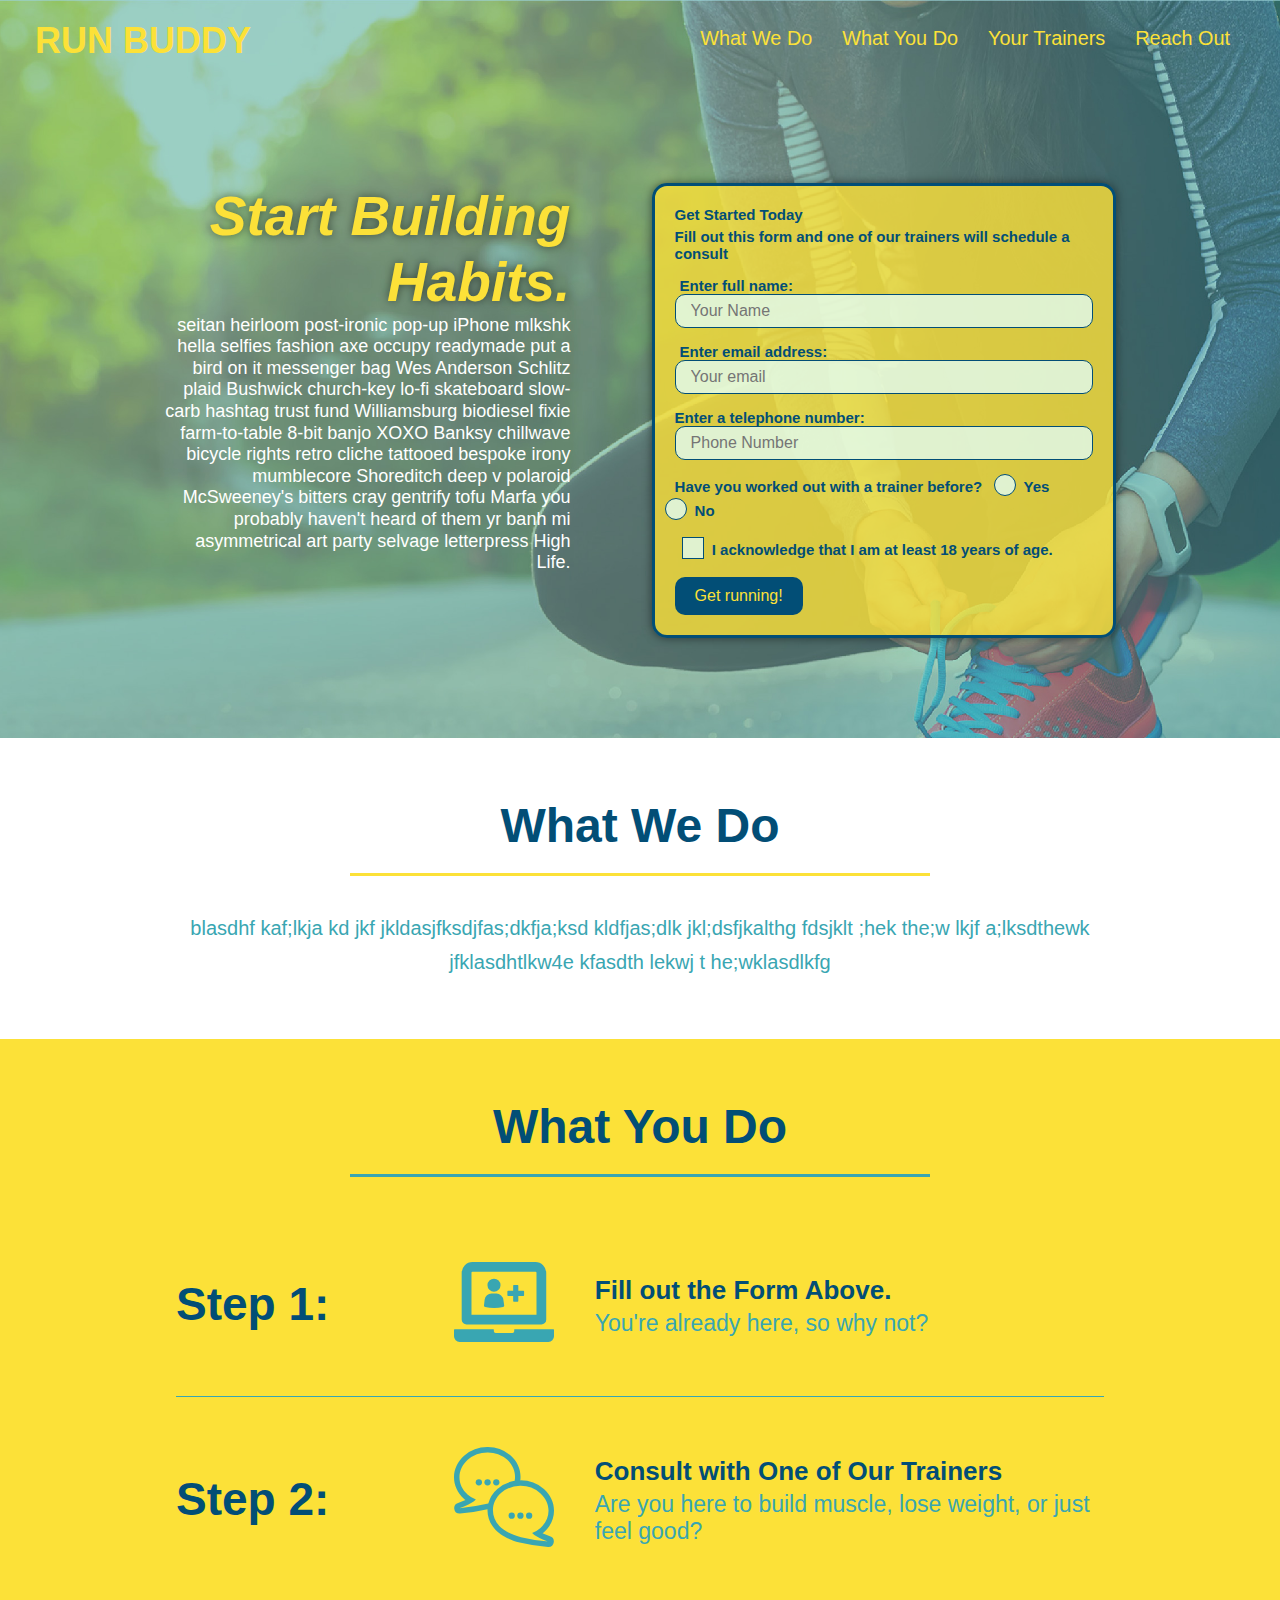
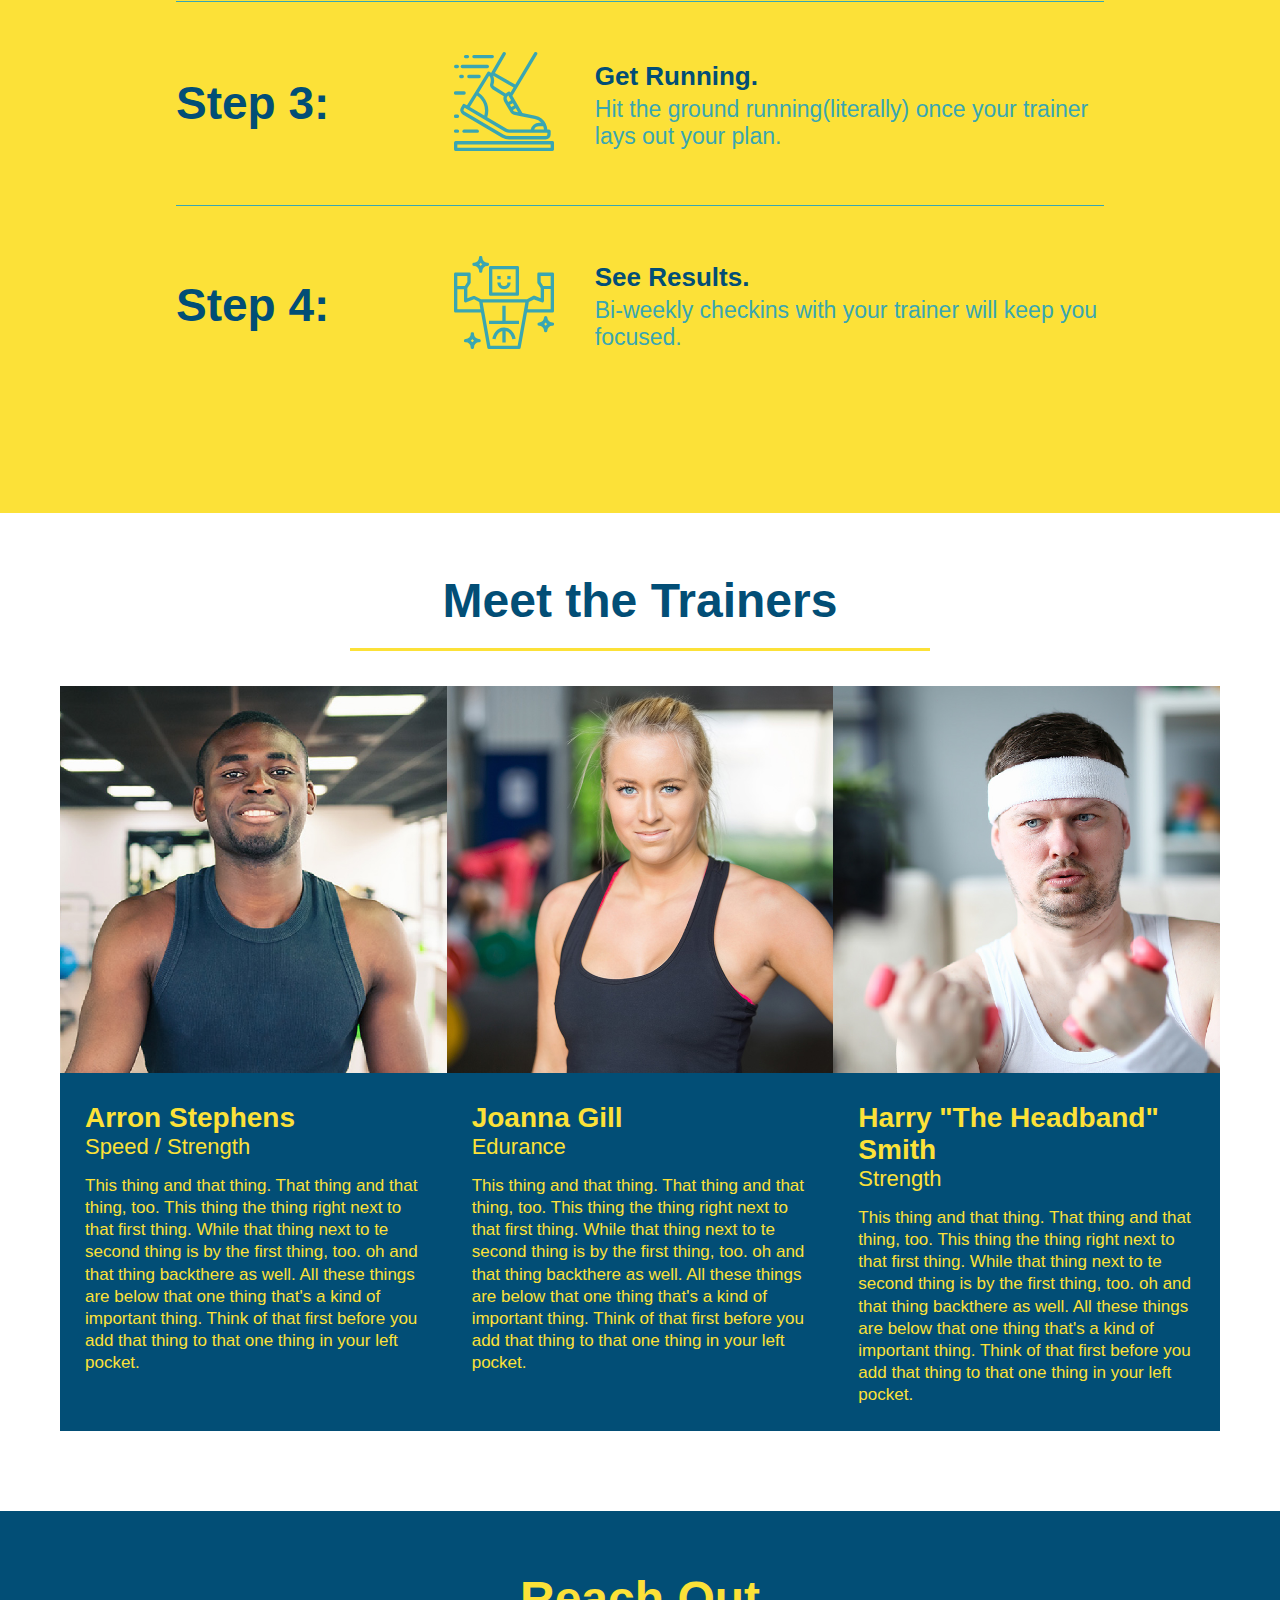
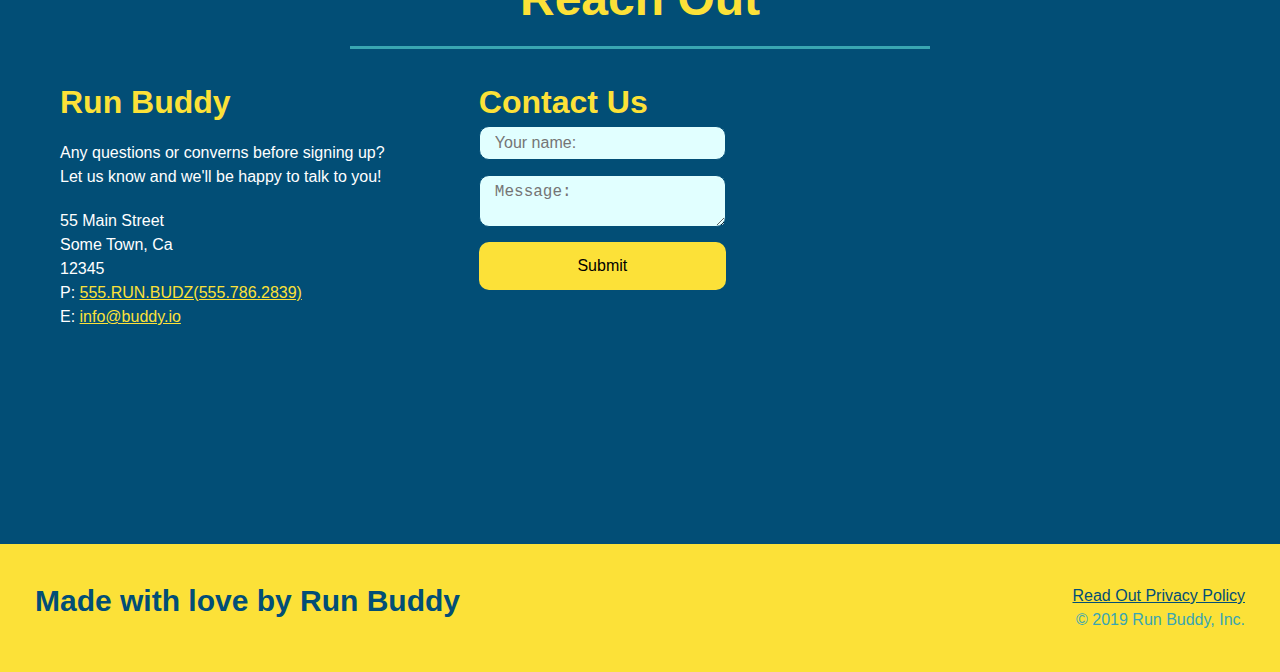
<file: index.html>
<!DOCTYPE html>
<html lang="en">
    <head>
        <meta charset="UTF-8" />
        <meta name="viewpoint" content="width=device-width, initial-scale=1.0"/>
        <header>
            <link rel= "stylesheet" href="./assets/style.css"/>
            <h1>
                <a href="index.html"> RUN BUDDY</a>
            </h1>
            <nav>
                <!-- Unordered list elements -->
                <ul>
                    <!-- List item elements-->
                    <li>
                        <!-- Anchor element-->
                        <a href="#what-we-do">What We Do</a>
                    </li>
                    <li>
                        <a href="#what-you-do">What You Do</a>
                    </li>
                    <li>
                        <a href="#your-trainers">Your Trainers</a>
                    </li>
                    <li>
                        <a href="#reach-out">Reach Out</a>
                    </li>
                </ul>
            </nav>
        </header>
        <section class= "hero">
            <div class ="hero-cta">
                <h2>Start Building Habits.</h2>
                <p>
                    seitan heirloom post-ironic pop-up iPhone mlkshk hella selfies fashion axe occupy readymade put a bird on it messenger bag Wes Anderson Schlitz plaid Bushwick church-key lo-fi skateboard slow-carb hashtag trust fund Williamsburg biodiesel fixie farm-to-table 8-bit banjo XOXO Banksy chillwave bicycle rights retro cliche tattooed bespoke irony mumblecore Shoreditch deep v polaroid McSweeney's bitters cray gentrify tofu Marfa you probably haven't heard of them yr banh mi asymmetrical art party selvage letterpress High Life.
                </p>
            </div>
            <div class= "hero-form">
                <h3>Get Started Today<h/3>
                 <p>Fill out this form and one of our trainers will schedule a consult</p>   
                 <!--Add form element-->
                 <form>
                     <label for="name">Enter full name:</label>
                     <input type="text" placeholder="Your Name" name="name" id="name" class="form-input"/>
                    
                     <label for="email">Enter email address:</label>
                     <input type="email" placeholder="Your email" name="email" id="email"class="form-input"/>
                    
                     <lable for="phone">Enter a telephone number:</lable>
                     <input type="tel" placeholder="Phone Number" name="phone" id="phone"class="form-input"/>
                    <p>
                        Have you worked out with a trainer before?
                        <span class="radio-wrapper">
                            <input type="radio" name="trainer-confirm" id="trainer-yes"/>
                            <label for="trainer-yes">Yes</label>
                        </span>
                        <span class="radio-wrapper">
                            <input type="radio" name="trainer-confirm" id="trainer-no"/>
                            <label for="trainer-no">No</label>
                        </span>
                    </p>
                    <p>
                        <span class="checkbox-wrapper">
                            <input type="checkbox" name="age-confirm" id="checkbox"/>
                            <label for="checkbox">I acknowledge that I am at least 18 years of age.</label>
                        </span>
                    </p>
                     <button type="submit">
                         Get running!
                     </button>

                 </form>
                </div>
        </section>
    </head>
    <body>  
    <!-- "what we do"-->

    <section id="what-we-do" class="intro">
        <div class="flex-row">
            <h2 class="section-title primary-border">
                What We Do
            </h2>
        </div>
            <div class="flex-row">
                <p>blasdhf kaf;lkja kd jkf jkldasjfksdjfas;dkfja;ksd kldfjas;dlk  
                   jkl;dsfjkalthg fdsjklt ;hek the;w lkjf a;lksdthewk jfklasdhtlkw4e 
                   kfasdth lekwj t he;wklasdlkfg
                </p>
            </div>
    </section>

    <!-- "What you do"-->

    <section id="what-you-do" class="steps">
      <div class="flex-row">
            <h2 class="section-title secondary-border">What You Do</h2>
      </div>
         <div class="step">
              <h3>Step 1:</h3>
              <div class="step-info">
                 <div class="step-img">
                     <img src="./assets/01-04-svgs/step-1.svg" alt=""/>
                 </div>
              
              <div class="step-text">
                <h4>Fill out the Form Above.</h4>
                <p>You're already here, so why not?</p>
              </div>  
            </div>
         </div>
        
        <div class="step">
            <h3>Step 2:</h3> 
             <div class="step-info">
                  <div class="step-img">
                      <img src="assets/01-04-svgs/step-2.svg" alt=""/>
                  </div>
                    <div class="step-text">
                     <h4>Consult with One of Our Trainers</h4>
                     <p>Are you here to build muscle, lose weight, or just feel good?</p>
                   </div>
             </div>
        </div>
        
        <div class="step">
            <h3>Step 3:</h3>
               <div class="step-info">
                  <div class="step-img">
                      <img src="assets/01-04-svgs/step-3.svg" alt=""/>
                  </div>
                    <div class="step-text">
                       <h4>Get Running.</h4>
                         <p>Hit the ground running(literally) once your trainer lays out your plan.</p>
                   </div>
                </div>
        </div>        
      
        <div class="step">
            <h3>Step 4:</h3>
                    <div class="step-info">
                         <div class="step-img">
                            <img src="assets/01-04-svgs/step-4.svg" alt=""/>
                        </div>
                        <div class="step-text">
                             <h4>See Results.</h4>
                             <p>Bi-weekly checkins with your trainer will keep you focused.</p>
                         </div>
                    </div 
        </div>
  

    </section>

    <!-- "meet The Trainers"-->

<section id="your-trainers">
 <div class="flex-row">
  <h2 class="section-title primary-border">Meet the Trainers</h2>
 </div>
   <div class="trainers">
       <article class="trainer">
           <img src="./assets/Images./trainer-1.jpg" alt="Arron Stephens in his workout clothes, ready to pump iron"/>
        <div class="trainer-bio">   
           <h3 class="trainer-name">Arron Stephens</h3>
                <h4 class="trainer-role">Speed / Strength</h4>
                <p>
            This thing and that thing. That thing and that thing, too. This thing the thing right next to that first thing. While that thing next to te second thing is by the first thing, too.
            oh and that thing backthere as well. All these things are below that one thing that's a kind of important thing. Think of that first before you add that thing to that one thing in your left pocket. 
           
               </p>
       </div>
      </article>


     <article class="trainer">
         <img src="./assets/Images./trainer-2.jpg" alt="Joanna Gill striking a pose of confidence"/>
     <div class="trainer-bio">      
             <h3 class="trainer-name">Joanna Gill</h3>
                 <h4 class="trainer-role">Edurance</h4>
                      <p>
                     This thing and that thing. That thing and that thing, too. This thing the thing right next to that first thing. While that thing next to te second thing is by the first thing, too.
                     oh and that thing backthere as well. All these things are below that one thing that's a kind of important thing. Think of that first before you add that thing to that one thing in your left pocket.
                     </p>
        </div>
      </article>
      <article class="trainer">
            <img src="./assets/Images./trainer-3.jpg" alt="Harry 'The Headband' Smith is expressing very strongly"/>
        <div class="trainer-bio">  
             <h3 class="trainer-name">Harry "The Headband" Smith</h3>
                <h4 class="trainer-role">Strength</h4>
                     <p>
                   This thing and that thing. That thing and that thing, too. This thing the thing right next to that first thing. While that thing next to te second thing is by the first thing, too.
                  oh and that thing backthere as well. All these things are below that one thing that's a kind of important thing. Think of that first before you add that thing to that one thing in your left pocket.
                      </p>
         </div>
     </article>
     </div>

   </section>


    <!-- "reach out" section-->
<section id="reach-out" class="contact">
 <div class="flex-row">
<h2 class="section-title secondary-border">Reach Out</h2>
 </div>
    <div class="contact-info">
        <div>
        <h3>Run Buddy</h3>
            <p>
                Any questions or converns before signing up?
                <br />
                Let us know and we'll be happy to talk to you!
            </p>
            <address>
                55 Main Street<br />
                Some Town, Ca<br />
                12345<br />
                P: <a href="tel:555.786.2839">555.RUN.BUDZ(555.786.2839)</a><br />
                E: <a href="mailto:info@buddy.io">info@buddy.io</a>
            </address>
            </div>
            <div class="contact-form">
                <h3>Contact Us</h3>
                <form>
                    <label for="contact-name"></label>
                    <input type="text" id="contact-name" placeholder="Your name:"/>
    
                    <label for="contact-message"></label>
                    <textarea id="contact-message" placeholder="Message:"></textarea>
    
                    <button type="submit">Submit</button>
                </form>
              </div>
    
           <iframe src="https://www.google.com/maps/embed?pb=!1m18!1m12!1m3!1d3147.1079747227936!2d-120.42364418397035!3d37.92790791110593!2m3!1f0!2f0!3f0!3m2!1i1024!2i768!4f13.1!3m3!1m2!1s0x8090c49129b6ac57%3A0xb56c7eb95a2cd8bd!2sMain%20St%2C%20California%2095327!5e0!3m2!1sen!2sus!4v1616426329495!5m2!1sen!2sus" 
            width="400"
            height="400"
            style="border:0;"
            allowfullscreen=""
            loading="lazy">
           </iframe>
         
             
        </div>
    </section>

    </body>

    <!-- footer-->
    <footer>
        <h2> Made with love by Run Buddy</h2>
        <div>
            <a href="./privacy.html">Read Out Privacy Policy</a><br />
            &copy; 2019 Run Buddy, Inc.
        </div>
    </footer>
</html>
</file>
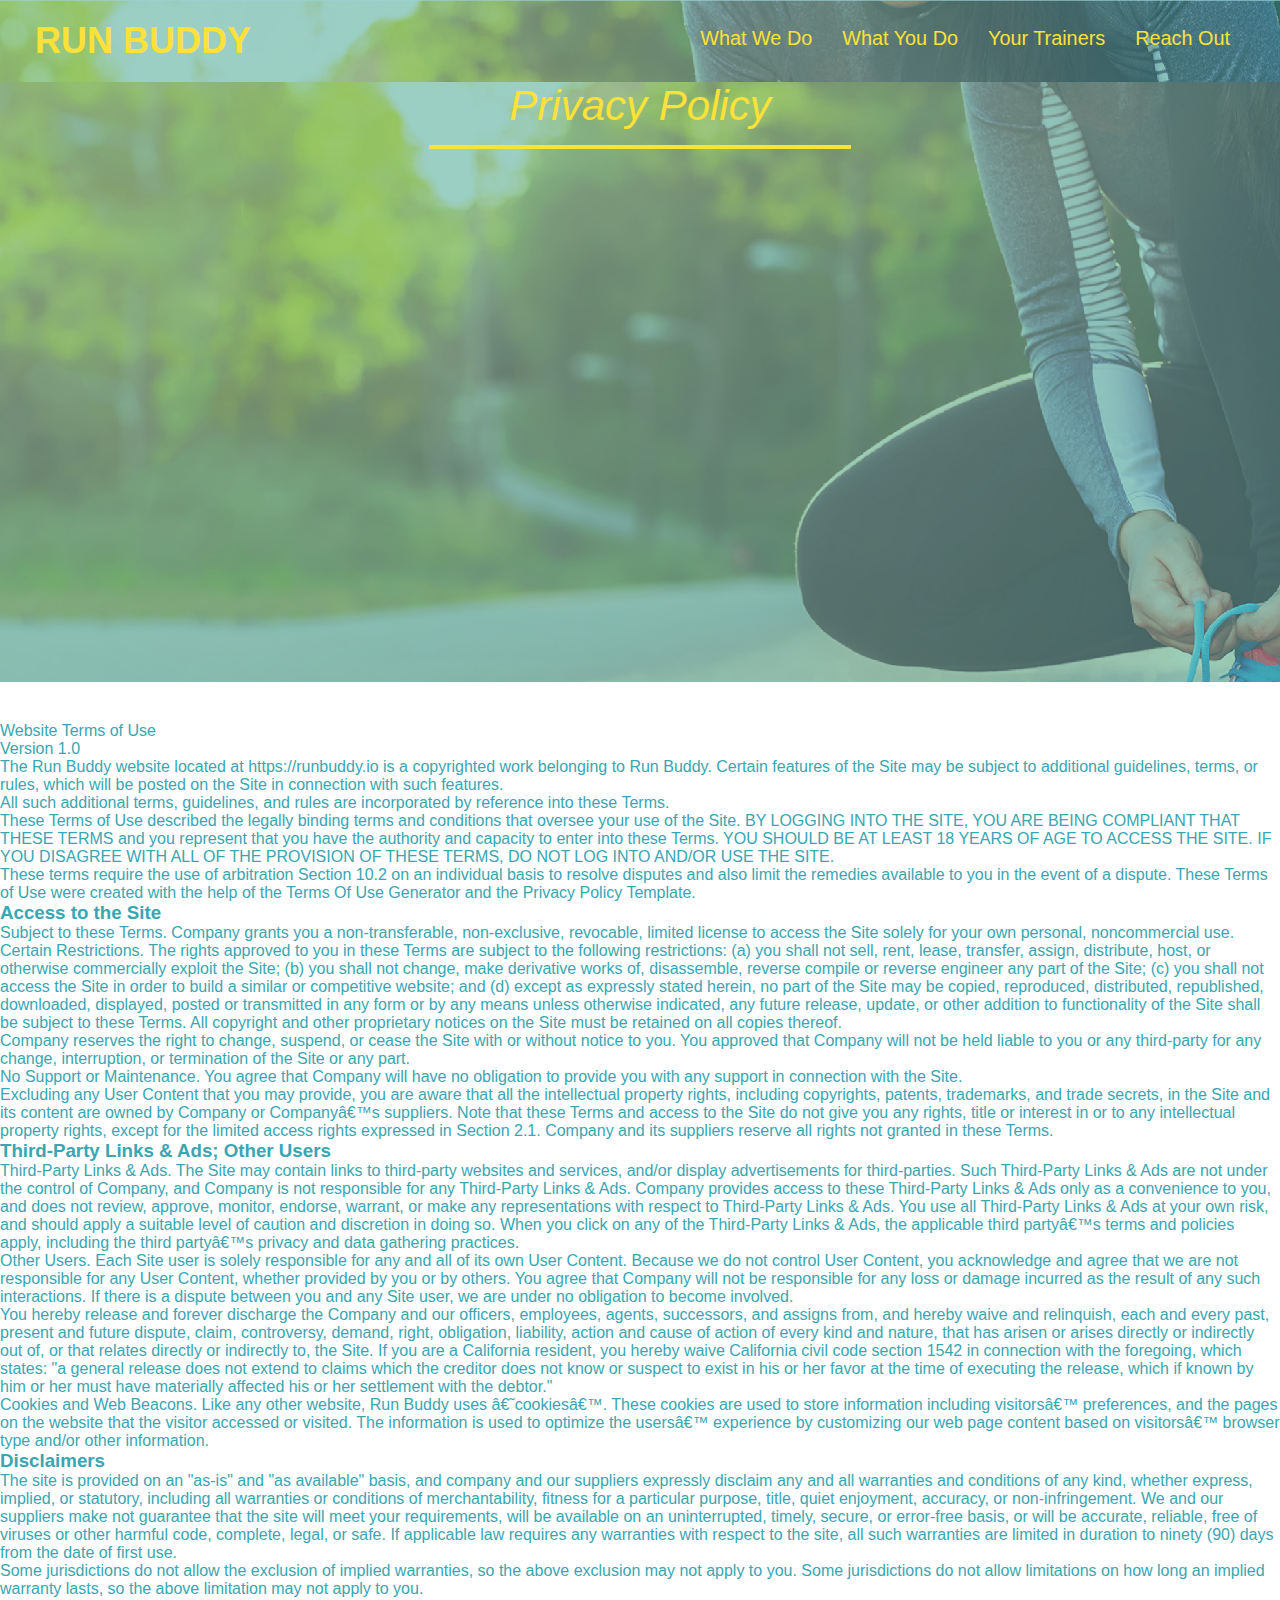
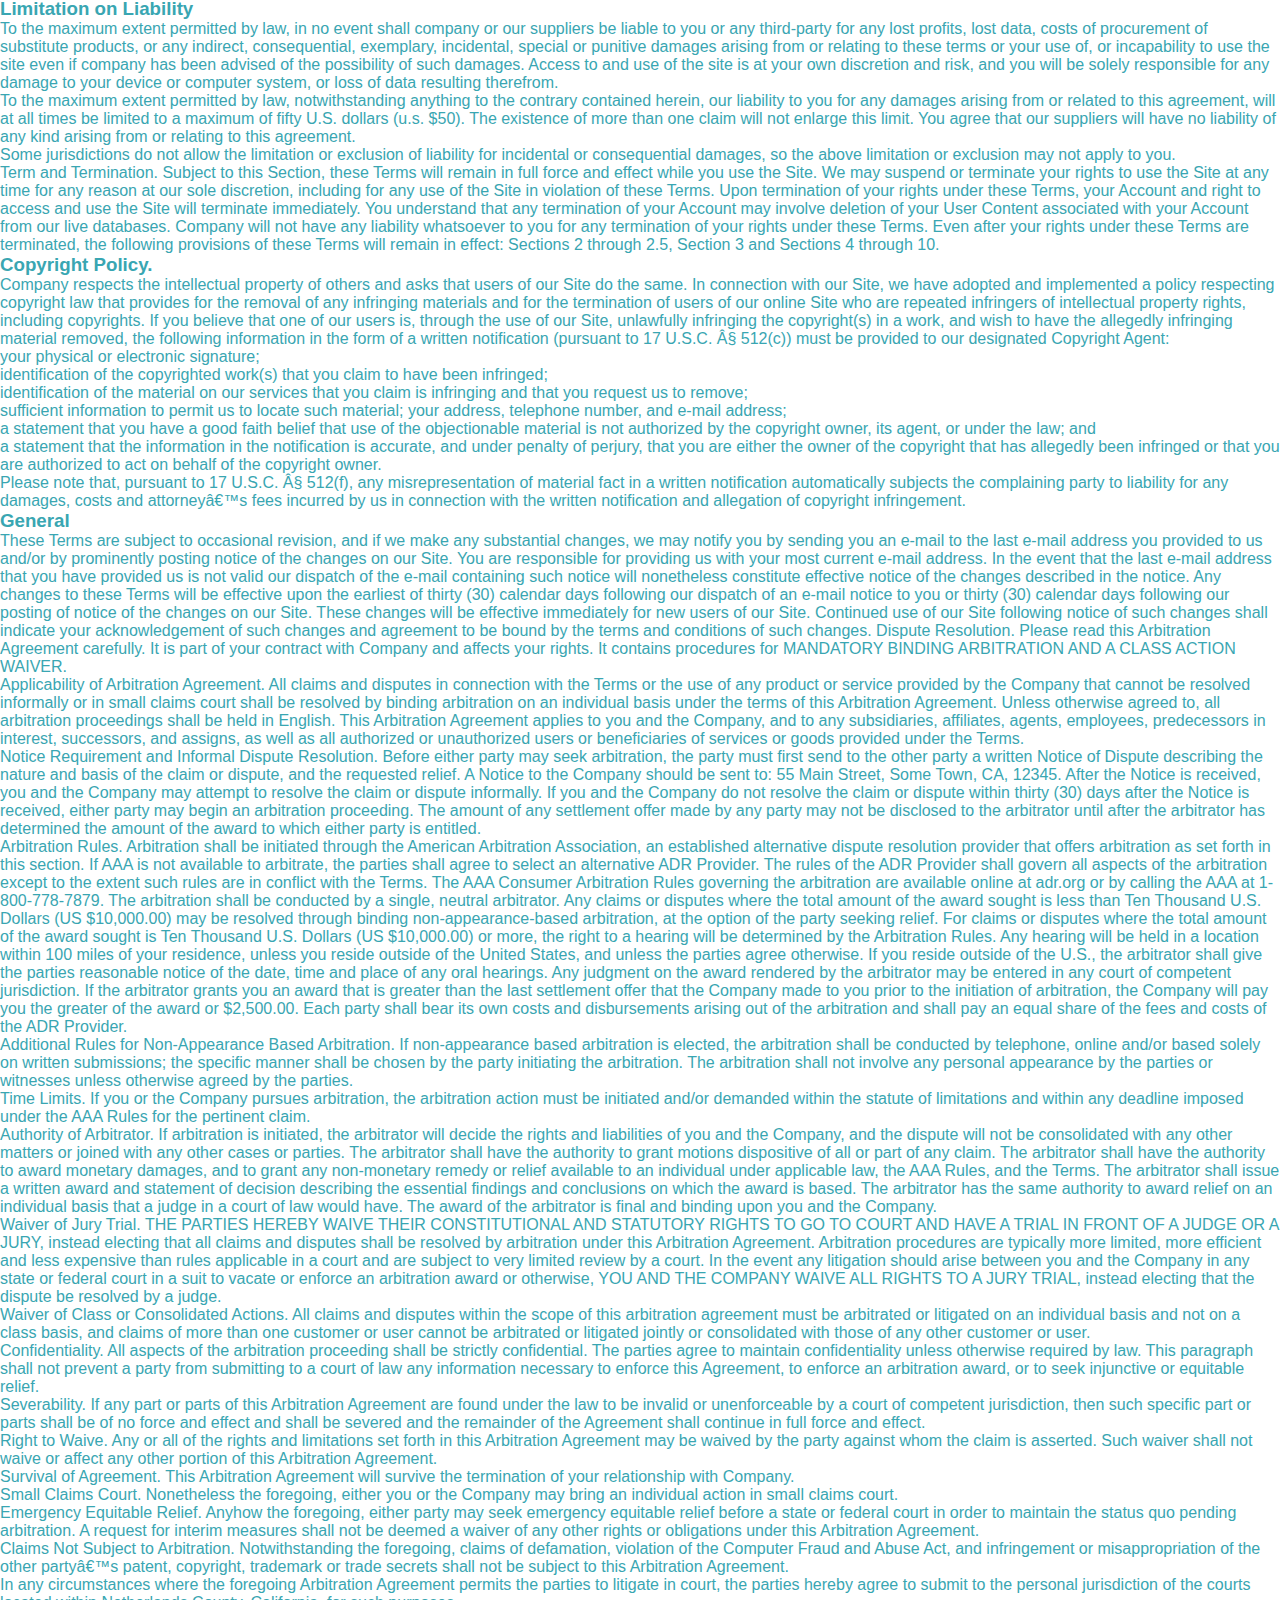
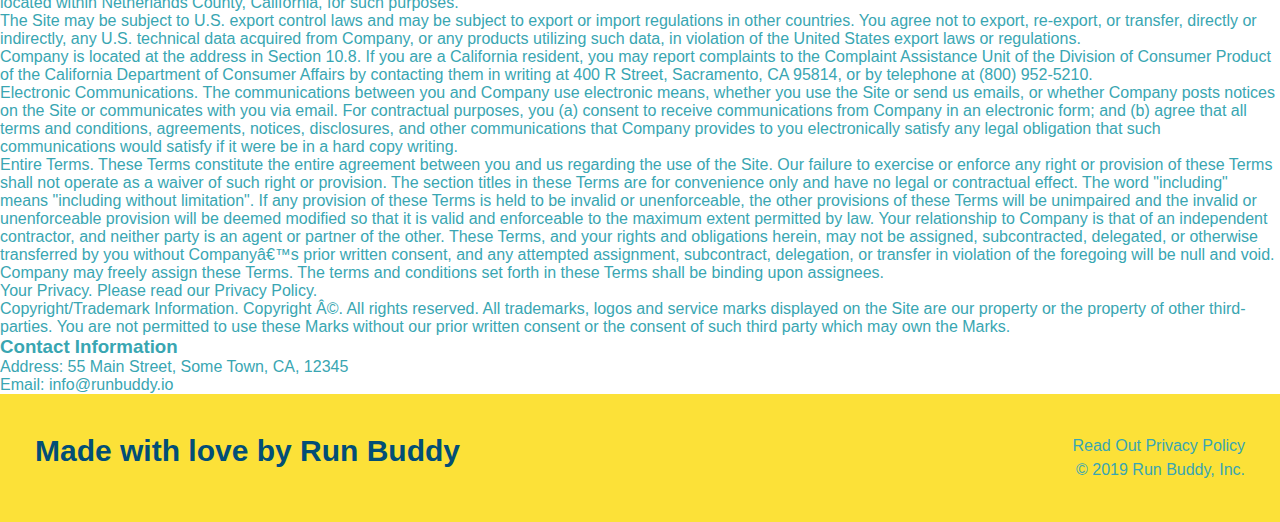
<file: privacy.html>
<!DOCTYPE html>
<html lang="en">
    <head>
        <meta charset="UTF-8"/>
        <meta name="viewpoint" content="width=device-width, initial-scale=1.0"/>
        <title>Privacy Policy - Run Buddy</title>
        <header>
            <link rel= "stylesheet" href="./assets/style.css"/>
            <link rel= "stylesheet" href="./assets/secondary-style.css"/>
            <h1>
                <a href="./index.html"> RUN BUDDY</a>
            </h1>
            <nav>
                <!-- Unordered list elements -->
                <ul>
                    <!-- List item elements-->
                    <li>
                        <!-- Anchor element-->
                        <a href="./index.html#what-we-do">What We Do</a>
                    </li>
                    <li>
                        <a href="./index.html#what-you-do">What You Do</a>
                    </li>
                    <li>
                        <a href="./index.html#your-trainers">Your Trainers</a>
                    </li>
                    <li>
                        <a href="./index.html#reach-out">Reach Out</a>
                    </li>
                </ul>
            </nav>
        </header>
        <selection class="hero">
            <h2 class="page-title">
                Privacy Policy
            </h2>
        </selection>
        <article class="secondary-content">

      <p>
        Website Terms of Use
      </p>

      <p>
        Version 1.0
      </p>

      <p>
        The Run Buddy website located at https://runbuddy.io is a copyrighted work belonging to Run Buddy. Certain
        features of the Site may be subject to additional guidelines, terms, or rules, which will be posted on the Site
        in connection with such features.
      </p>

      <p>
        All such additional terms, guidelines, and rules are incorporated by reference into these Terms.
      </p>

      <p>
        These Terms of Use described the legally binding terms and conditions that oversee your use of the Site. BY
        LOGGING INTO THE SITE, YOU ARE BEING COMPLIANT THAT THESE TERMS and you represent that you have the authority
        and capacity to enter into these Terms. YOU SHOULD BE AT LEAST 18 YEARS OF AGE TO ACCESS THE SITE. IF YOU
        DISAGREE WITH ALL OF THE PROVISION OF THESE TERMS, DO NOT LOG INTO AND/OR USE THE SITE.
      </p>

      <p>
        These terms require the use of arbitration Section 10.2 on an individual basis to resolve disputes and also
        limit the remedies available to you in the event of a dispute. These Terms of Use were created with the help of
        the Terms Of Use Generator and the Privacy Policy Template.
      </p>

      <h3>
        Access to the Site
      </h3>

      <p>
        Subject to these Terms. Company grants you a non-transferable, non-exclusive, revocable, limited license to
        access the Site solely for your own personal, noncommercial use.
      </p>

      <p>
        Certain Restrictions. The rights approved to you in these Terms are subject to the following restrictions: (a)
        you shall not sell, rent, lease, transfer, assign, distribute, host, or otherwise commercially exploit the Site;
        (b) you shall not change, make derivative works of, disassemble, reverse compile or reverse engineer any part of
        the Site; (c) you shall not access the Site in order to build a similar or competitive website; and (d) except
        as expressly stated herein, no part of the Site may be copied, reproduced, distributed, republished, downloaded,
        displayed, posted or transmitted in any form or by any means unless otherwise indicated, any future release,
        update, or other addition to functionality of the Site shall be subject to these Terms. All copyright and other
        proprietary notices on the Site must be retained on all copies thereof.
      </p>

      <p>
        Company reserves the right to change, suspend, or cease the Site with or without notice to you. You approved
        that Company will not be held liable to you or any third-party for any change, interruption, or termination of
        the Site or any part.
      </p>

      <p>
        No Support or Maintenance. You agree that Company will have no obligation to provide you with any support in
        connection with the Site.
      </p>

      <p>
        Excluding any User Content that you may provide, you are aware that all the intellectual property rights,
        including copyrights, patents, trademarks, and trade secrets, in the Site and its content are owned by Company
        or Companyâ€™s suppliers. Note that these Terms and access to the Site do not give you any rights, title or
        interest in or to any intellectual property rights, except for the limited access rights expressed in Section
        2.1. Company and its suppliers reserve all rights not granted in these Terms.
      </p>

      <h3>
        Third-Party Links & Ads; Other Users
      </h3>

      <p>
        Third-Party Links & Ads. The Site may contain links to third-party websites and services, and/or display
        advertisements for third-parties. Such Third-Party Links & Ads are not under the control of Company, and Company
        is not responsible for any Third-Party Links & Ads. Company provides access to these Third-Party Links & Ads
        only as a convenience to you, and does not review, approve, monitor, endorse, warrant, or make any
        representations with respect to Third-Party Links & Ads. You use all Third-Party Links & Ads at your own risk,
        and should apply a suitable level of caution and discretion in doing so. When you click on any of the
        Third-Party Links & Ads, the applicable third partyâ€™s terms and policies apply, including the third partyâ€™s
        privacy and data gathering practices.
      </p>

      <p>
        Other Users. Each Site user is solely responsible for any and all of its own User Content. Because we do not
        control User Content, you acknowledge and agree that we are not responsible for any User Content, whether
        provided by you or by others. You agree that Company will not be responsible for any loss or damage incurred as
        the result of any such interactions. If there is a dispute between you and any Site user, we are under no
        obligation to become involved.
      </p>

      <p>
        You hereby release and forever discharge the Company and our officers, employees, agents, successors, and
        assigns from, and hereby waive and relinquish, each and every past, present and future dispute, claim,
        controversy, demand, right, obligation, liability, action and cause of action of every kind and nature, that has
        arisen or arises directly or indirectly out of, or that relates directly or indirectly to, the Site. If you are
        a California resident, you hereby waive California civil code section 1542 in connection with the foregoing,
        which states: "a general release does not extend to claims which the creditor does not know or suspect to exist
        in his or her favor at the time of executing the release, which if known by him or her must have materially
        affected his or her settlement with the debtor."
      </p>

      <p>
        Cookies and Web Beacons. Like any other website, Run Buddy uses â€˜cookiesâ€™. These cookies are used to store
        information including visitorsâ€™ preferences, and the pages on the website that the visitor accessed or visited.
        The information is used to optimize the usersâ€™ experience by customizing our web page content based on visitorsâ€™
        browser type and/or other information.
      </p>

      <h3>
        Disclaimers
      </h3>

      <p>
        The site is provided on an "as-is" and "as available" basis, and company and our suppliers expressly disclaim
        any and all warranties and conditions of any kind, whether express, implied, or statutory, including all
        warranties or conditions of merchantability, fitness for a particular purpose, title, quiet enjoyment, accuracy,
        or non-infringement. We and our suppliers make not guarantee that the site will meet your requirements, will be
        available on an uninterrupted, timely, secure, or error-free basis, or will be accurate, reliable, free of
        viruses or other harmful code, complete, legal, or safe. If applicable law requires any warranties with respect
        to the site, all such warranties are limited in duration to ninety (90) days from the date of first use.
      </p>

      <p>
        Some jurisdictions do not allow the exclusion of implied warranties, so the above exclusion may not apply to
        you. Some jurisdictions do not allow limitations on how long an implied warranty lasts, so the above limitation
        may not apply to you.
      </p>

      <h3>
        Limitation on Liability
      </h3>

      <p>
        To the maximum extent permitted by law, in no event shall company or our suppliers be liable to you or any
        third-party for any lost profits, lost data, costs of procurement of substitute products, or any indirect,
        consequential, exemplary, incidental, special or punitive damages arising from or relating to these terms or
        your use of, or incapability to use the site even if company has been advised of the possibility of such
        damages. Access to and use of the site is at your own discretion and risk, and you will be solely responsible
        for any damage to your device or computer system, or loss of data resulting therefrom.
      </p>

      <p>
        To the maximum extent permitted by law, notwithstanding anything to the contrary contained herein, our liability
        to you for any damages arising from or related to this agreement, will at all times be limited to a maximum of
        fifty U.S. dollars (u.s. $50). The existence of more than one claim will not enlarge this limit. You agree that
        our suppliers will have no liability of any kind arising from or relating to this agreement.
      </p>

      <p>
        Some jurisdictions do not allow the limitation or exclusion of liability for incidental or consequential
        damages, so the above limitation or exclusion may not apply to you.
      </p>

      <p>
        Term and Termination. Subject to this Section, these Terms will remain in full force and effect while you use
        the Site. We may suspend or terminate your rights to use the Site at any time for any reason at our sole
        discretion, including for any use of the Site in violation of these Terms. Upon termination of your rights under
        these Terms, your Account and right to access and use the Site will terminate immediately. You understand that
        any termination of your Account may involve deletion of your User Content associated with your Account from our
        live databases. Company will not have any liability whatsoever to you for any termination of your rights under
        these Terms. Even after your rights under these Terms are terminated, the following provisions of these Terms
        will remain in effect: Sections 2 through 2.5, Section 3 and Sections 4 through 10.
      </p>

      <h3>
        Copyright Policy.
      </h3>

      <p>
        Company respects the intellectual property of others and asks that users of our Site do the same. In connection
        with our Site, we have adopted and implemented a policy respecting copyright law that provides for the removal
        of any infringing materials and for the termination of users of our online Site who are repeated infringers of
        intellectual property rights, including copyrights. If you believe that one of our users is, through the use of
        our Site, unlawfully infringing the copyright(s) in a work, and wish to have the allegedly infringing material
        removed, the following information in the form of a written notification (pursuant to 17 U.S.C. Â§ 512(c)) must
        be provided to our designated Copyright Agent:
      </p>

      <ul>
        <li>
          your physical or electronic signature;
        </li>
        <li>
          identification of the copyrighted work(s) that you claim to have been infringed;
        </li>
        <li>
          identification of the material on our services that you claim is infringing and that you request us to remove;
        </li>
        <li>
          sufficient information to permit us to locate such material; your address, telephone number, and e-mail
          address;
        </li>
        <li>
          a statement that you have a good faith belief that use of the objectionable material is not authorized by the
          copyright owner, its agent, or under the law; and
        </li>
        <li>
          a statement that the information in the notification is accurate, and under penalty of perjury, that you are
          either the owner of the copyright that has allegedly been infringed or that you are authorized to act on
          behalf of the copyright owner.
        </li>
      </ul>

      <p>
        Please note that, pursuant to 17 U.S.C. Â§ 512(f), any misrepresentation of material fact in a written
        notification automatically subjects the complaining party to liability for any damages, costs and attorneyâ€™s
        fees incurred by us in connection with the written notification and allegation of copyright infringement.
      </p>

      <h3>
        General
      </h3>

      <p>
        These Terms are subject to occasional revision, and if we make any substantial changes, we may notify you by
        sending you an e-mail to the last e-mail address you provided to us and/or by prominently posting notice of the
        changes on our Site. You are responsible for providing us with your most current e-mail address. In the event
        that the last e-mail address that you have provided us is not valid our dispatch of the e-mail containing such
        notice will nonetheless constitute effective notice of the changes described in the notice. Any changes to these
        Terms will be effective upon the earliest of thirty (30) calendar days following our dispatch of an e-mail
        notice to you or thirty (30) calendar days following our posting of notice of the changes on our Site. These
        changes will be effective immediately for new users of our Site. Continued use of our Site following notice of
        such changes shall indicate your acknowledgement of such changes and agreement to be bound by the terms and
        conditions of such changes. Dispute Resolution. Please read this Arbitration Agreement carefully. It is part of
        your contract with Company and affects your rights. It contains procedures for MANDATORY BINDING ARBITRATION AND
        A CLASS ACTION WAIVER.
      </p>

      <p>
        Applicability of Arbitration Agreement. All claims and disputes in connection with the Terms or the use of any
        product or service provided by the Company that cannot be resolved informally or in small claims court shall be
        resolved by binding arbitration on an individual basis under the terms of this Arbitration Agreement. Unless
        otherwise agreed to, all arbitration proceedings shall be held in English. This Arbitration Agreement applies to
        you and the Company, and to any subsidiaries, affiliates, agents, employees, predecessors in interest,
        successors, and assigns, as well as all authorized or unauthorized users or beneficiaries of services or goods
        provided under the Terms.
      </p>

      <p>
        Notice Requirement and Informal Dispute Resolution. Before either party may seek arbitration, the party must
        first send to the other party a written Notice of Dispute describing the nature and basis of the claim or
        dispute, and the requested relief. A Notice to the Company should be sent to: 55 Main Street, Some Town, CA,
        12345. After the Notice is received, you and the Company may attempt to resolve the claim or dispute informally.
        If you and the Company do not resolve the claim or dispute within thirty (30) days after the Notice is received,
        either party may begin an arbitration proceeding. The amount of any settlement offer made by any party may not
        be disclosed to the arbitrator until after the arbitrator has determined the amount of the award to which either
        party is entitled.
      </p>

      <p>
        Arbitration Rules. Arbitration shall be initiated through the American Arbitration Association, an established
        alternative dispute resolution provider that offers arbitration as set forth in this section. If AAA is not
        available to arbitrate, the parties shall agree to select an alternative ADR Provider. The rules of the ADR
        Provider shall govern all aspects of the arbitration except to the extent such rules are in conflict with the
        Terms. The AAA Consumer Arbitration Rules governing the arbitration are available online at adr.org or by
        calling the AAA at 1-800-778-7879. The arbitration shall be conducted by a single, neutral arbitrator. Any
        claims or disputes where the total amount of the award sought is less than Ten Thousand U.S. Dollars (US
        $10,000.00) may be resolved through binding non-appearance-based arbitration, at the option of the party seeking
        relief. For claims or disputes where the total amount of the award sought is Ten Thousand U.S. Dollars (US
        $10,000.00) or more, the right to a hearing will be determined by the Arbitration Rules. Any hearing will be
        held in a location within 100 miles of your residence, unless you reside outside of the United States, and
        unless the parties agree otherwise. If you reside outside of the U.S., the arbitrator shall give the parties
        reasonable notice of the date, time and place of any oral hearings. Any judgment on the award rendered by the
        arbitrator may be entered in any court of competent jurisdiction. If the arbitrator grants you an award that is
        greater than the last settlement offer that the Company made to you prior to the initiation of arbitration, the
        Company will pay you the greater of the award or $2,500.00. Each party shall bear its own costs and
        disbursements arising out of the arbitration and shall pay an equal share of the fees and costs of the ADR
        Provider.
      </p>

      <p>
        Additional Rules for Non-Appearance Based Arbitration. If non-appearance based arbitration is elected, the
        arbitration shall be conducted by telephone, online and/or based solely on written submissions; the specific
        manner shall be chosen by the party initiating the arbitration. The arbitration shall not involve any personal
        appearance by the parties or witnesses unless otherwise agreed by the parties.
      </p>

      <p>
        Time Limits. If you or the Company pursues arbitration, the arbitration action must be initiated and/or demanded
        within the statute of limitations and within any deadline imposed under the AAA Rules for the pertinent claim.
      </p>

      <p>
        Authority of Arbitrator. If arbitration is initiated, the arbitrator will decide the rights and liabilities of
        you and the Company, and the dispute will not be consolidated with any other matters or joined with any other
        cases or parties. The arbitrator shall have the authority to grant motions dispositive of all or part of any
        claim. The arbitrator shall have the authority to award monetary damages, and to grant any non-monetary remedy
        or relief available to an individual under applicable law, the AAA Rules, and the Terms. The arbitrator shall
        issue a written award and statement of decision describing the essential findings and conclusions on which the
        award is based. The arbitrator has the same authority to award relief on an individual basis that a judge in a
        court of law would have. The award of the arbitrator is final and binding upon you and the Company.
      </p>

      <p>
        Waiver of Jury Trial. THE PARTIES HEREBY WAIVE THEIR CONSTITUTIONAL AND STATUTORY RIGHTS TO GO TO COURT AND HAVE
        A TRIAL IN FRONT OF A JUDGE OR A JURY, instead electing that all claims and disputes shall be resolved by
        arbitration under this Arbitration Agreement. Arbitration procedures are typically more limited, more efficient
        and less expensive than rules applicable in a court and are subject to very limited review by a court. In the
        event any litigation should arise between you and the Company in any state or federal court in a suit to vacate
        or enforce an arbitration award or otherwise, YOU AND THE COMPANY WAIVE ALL RIGHTS TO A JURY TRIAL, instead
        electing that the dispute be resolved by a judge.
      </p>

      <p>
        Waiver of Class or Consolidated Actions. All claims and disputes within the scope of this arbitration agreement
        must be arbitrated or litigated on an individual basis and not on a class basis, and claims of more than one
        customer or user cannot be arbitrated or litigated jointly or consolidated with those of any other customer or
        user.
      </p>

      <p>
        Confidentiality. All aspects of the arbitration proceeding shall be strictly confidential. The parties agree to
        maintain confidentiality unless otherwise required by law. This paragraph shall not prevent a party from
        submitting to a court of law any information necessary to enforce this Agreement, to enforce an arbitration
        award, or to seek injunctive or equitable relief.
      </p>

      <p>
        Severability. If any part or parts of this Arbitration Agreement are found under the law to be invalid or
        unenforceable by a court of competent jurisdiction, then such specific part or parts shall be of no force and
        effect and shall be severed and the remainder of the Agreement shall continue in full force and effect.
      </p>

      <p>
        Right to Waive. Any or all of the rights and limitations set forth in this Arbitration Agreement may be waived
        by the party against whom the claim is asserted. Such waiver shall not waive or affect any other portion of this
        Arbitration Agreement.
      </p>

      <p>
        Survival of Agreement. This Arbitration Agreement will survive the termination of your relationship with
        Company.
      </p>

      <p>
        Small Claims Court. Nonetheless the foregoing, either you or the Company may bring an individual action in small
        claims court.
      </p>

      <p>
        Emergency Equitable Relief. Anyhow the foregoing, either party may seek emergency equitable relief before a
        state or federal court in order to maintain the status quo pending arbitration. A request for interim measures
        shall not be deemed a waiver of any other rights or obligations under this Arbitration Agreement.
      </p>

      <p>
        Claims Not Subject to Arbitration. Notwithstanding the foregoing, claims of defamation, violation of the
        Computer Fraud and Abuse Act, and infringement or misappropriation of the other partyâ€™s patent, copyright,
        trademark or trade secrets shall not be subject to this Arbitration Agreement.
      </p>

      <p>
        In any circumstances where the foregoing Arbitration Agreement permits the parties to litigate in court, the
        parties hereby agree to submit to the personal jurisdiction of the courts located within Netherlands County,
        California, for such purposes.
      </p>

      <p>
        The Site may be subject to U.S. export control laws and may be subject to export or import regulations in other
        countries. You agree not to export, re-export, or transfer, directly or indirectly, any U.S. technical data
        acquired from Company, or any products utilizing such data, in violation of the United States export laws or
        regulations.
      </p>

      <p>
        Company is located at the address in Section 10.8. If you are a California resident, you may report complaints
        to the Complaint Assistance Unit of the Division of Consumer Product of the California Department of Consumer
        Affairs by contacting them in writing at 400 R Street, Sacramento, CA 95814, or by telephone at (800) 952-5210.
      </p>

      <p>
        Electronic Communications. The communications between you and Company use electronic means, whether you use the
        Site or send us emails, or whether Company posts notices on the Site or communicates with you via email. For
        contractual purposes, you (a) consent to receive communications from Company in an electronic form; and (b)
        agree that all terms and conditions, agreements, notices, disclosures, and other communications that Company
        provides to you electronically satisfy any legal obligation that such communications would satisfy if it were be
        in a hard copy writing.
      </p>

      <p>
        Entire Terms. These Terms constitute the entire agreement between you and us regarding the use of the Site. Our
        failure to exercise or enforce any right or provision of these Terms shall not operate as a waiver of such right
        or provision. The section titles in these Terms are for convenience only and have no legal or contractual
        effect. The word "including" means "including without limitation". If any provision of these Terms is held to be
        invalid or unenforceable, the other provisions of these Terms will be unimpaired and the invalid or
        unenforceable provision will be deemed modified so that it is valid and enforceable to the maximum extent
        permitted by law. Your relationship to Company is that of an independent contractor, and neither party is an
        agent or partner of the other. These Terms, and your rights and obligations herein, may not be assigned,
        subcontracted, delegated, or otherwise transferred by you without Companyâ€™s prior written consent, and any
        attempted assignment, subcontract, delegation, or transfer in violation of the foregoing will be null and void.
        Company may freely assign these Terms. The terms and conditions set forth in these Terms shall be binding upon
        assignees.
      </p>

      <p>
        Your Privacy. Please read our Privacy Policy.
      </p>

      <p>
        Copyright/Trademark Information. Copyright Â©. All rights reserved. All trademarks, logos and service marks
        displayed on the Site are our property or the property of other third-parties. You are not permitted to use
        these Marks without our prior written consent or the consent of such third party which may own the Marks.
      </p>

      <h3>
        Contact Information
      </h3>

      <p>
        Address: 55 Main Street, Some Town, CA, 12345
      </p>

      <p>
        Email: info@runbuddy.io
      </p>

        </article>
    </head>

    <body>

    </body>
 <!-- footer-->
 <footer>
    <h2> Made with love by Run Buddy</h2>
    <div>
        Read Out Privacy Policy<br />
        &copy; 2019 Run Buddy, Inc.
    </div>
</footer>

</html>
</file>
<file: assets/style.css>
*{
    margin:0;
    padding:0;
    box-sizing: border-box;
}

:root{
    --primary-color:#fce138;
    --secondary-color:#024e76;
    --teritiary-color:#39a6b2;
}

header{
    padding:20px 35px;
    background-color:var(--teritiary-color);
    display:flex;
    justify-content: space-between;
    flex-wrap:wrap;
    position: -webkit-sticky;
    position: sticky;
    top: 0;
    background-image: url("../assets/Images./hero-bg.jpeg");
    background-size: cover;
    background-position: 80%;
    background-attachment: fixed;
    z-index:9999;
}
header h1{
    font-weight:bold;
    font-size:36px;
    color:var(--primary-color);
    margin:0;
}
header a{
    text-decoration:none;
    color:var(--primary-color);
}

header nav{
    
    margin:7px 0;
}

header nav ul{
    display: flex;
    flex-wrap: wrap;
    justify-content:space-between;
    align-items:center;
    list-style:none;
}

header nav ul li a{
    padding: 10px 15px;
    font-weight:lighter;
    font-size: 1.55vw;
}

header nav ul li a:hover{
    background: var(--primary-color);
    color: var(--secondary-color);
    border-radius: 15px;
    text-shadow: none;
}


body {
    font-family:Helvetica,Arial, sans-serif;
    color: var(--teritiary-color);
}


footer{
    background-color: var(--primary-color);
    width: 100%;
    padding: 40px 35px;
    display:flex;
    justify-content:space-between;
    flex-wrap:wrap;
}
footer h2{
    
    color:#024e76;
    font-size: 30px;
    margin:0;
}

footer div{
    
    line-height:1.5;
    text-align: right;
}
footer a{
color:var(--secondary-color);
}


Section{
    padding:60px;
    
}

.hero {
    background-image: url("../assets/Images./hero-bg.jpeg");
    display:flex;
    justify-content: center;
    flex-wrap: wrap;
    background-size: cover;
   
    align-items:flex-start;
    background-position: 80%;
    background-attachment: fixed;
   
  }
  .hero-form {  
      border: 3px solid #024e76;
      background-color:rgba(252,225,56,0.8);
      padding: 20px;
      width: 40%;
      margin: 3.5%;
      color:#024e76;
      box-shadow: 0 0 10px rgba(0,0,0,0.5);
      border-radius: 15px;
      
      
      
  }
  .hero-cta{
      width: 35%;
      text-align: right;
      margin: 3.5%;
      color: #fff;
      font-size: 18px;
      line-height: 1.2;
  }

.hero-cta h2{
    font-style: italic;
    font-size: 55px;
    color: var(--primary-color);
    text-shadow: 0 0 10px rgba(0,0,0,0.5);
}

  .hero-form h3{
      font-size: 15px;
      margin:0;
  }
  .hero-form p{
      margin: 5px 0 15px 0;
  }
  .form-input {
    border: 1px solid #024e76;
    display: block;
    padding: 7px 15px;
    font-size: 16px;
    color: var(--secondary-color);
    width: 100%;
    margin-bottom: 15px;
    border-radius: 10px;
    background-color: rgba(225,255,255, 0.75);
  }
 .form-input:focus{
     background-color: rgba(255,255,255,1);
     outline: none;
 }

  .hero-form label{
    margin: 0 5px;
}
.hero-form button{
    color:var(--primary-color);
    background-color:#024e76;
    border: none;
    padding: 10px 20px;
    font-size: 16px;
    border-radius: 10px;
    }

    .hero-form button:hover{
        background-color: #39a6b2;
    }

    .checkbox-wrapper input, .radio-wrapper input{
        opacity:0;
    }

    .checkbox-wrapper label, .radio-wrapper label{
        position: relative;
        left:10px;
        margin: 10px;
        line-height: 1.6;
    }

.checkbox-wrapper label::before, .radio-wrapper label::before{
    content: "";
    height: 20px;
    width: 20px;
    background: rgba(225,255,255, 0.75);
    border: 1px solid #024e76;
    position: absolute;
    top: -4px;
    left: -30px;
}
.radio-wrapper label::before{
    border-radius:50%;
}

.radio-wrapper label::after{
    content:"";
    width:20px;
    height: 20px;
    border-radius: 50%;
    background: var(--secondary-color);
    position: absolute;
    left: -29px;
    top:-3px;
    background-image: radial-gradient(circle, #39a6b2,#024e76);
}

.checkbox-wrapper label::after{
    content:"";
    height:6px;
    width:14px;
    border-left: 2px solid #024e76;
    border-bottom: 2px solid #024e76;
    position: absolute;
    left: -26px;
    top:1px;
    transform: rotate(-58deg);
}

.checkbox-wrapper input + label::after,
.radio-wrapper input + label::after{
    content: none;
}

.checkbox-wrapper input:checked +label::after,
.radio-wrapper input:checked +label::after{
    content: none;
}

.checkbox-wrapper input:checked + label::after,
.radio-wrapper input:checked + label::after{
    content:"";
}

    .intro p{
     line-height:1.7;
     color:var(--teritiary-color);
     width: 80%;
     font-size:20px;
     margin:0 auto;
     text-align: center;
    }

    .steps{
        background:var(--primary-color);
           }
 
    .section-title{
        font-size:48px;
        color:var(--secondary-color);
        text-align: center;
        margin: 0 auto 35px auto;
        width: 50%;
        padding-bottom: 20px;
        border-bottom: 3px solid;
        
    }
    .primary-border{
        border-color: var(--primary-color);
    }
    .secondary-border{
        border-color:var(--teritiary-color);
    }
.step{
    margin:50px auto;
    padding-bottom: 50px;
    width: 80%;
    border-bottom: 1px solid #39a6b2;
    display: flex;
    flex-wrap: wrap;
    align-items: center;
    justify-content: space-between;
}
/* OR: .step:not(:last-child){
    border-bottom:1px; solid #39a6b2;
     }*/
.step:last-child{
    border-bottom: none;
}

.step-img{
    flex: 1 12%;
    margin-right:20px
}

.step-img img{
    max-width:100px;
}

.step-text{
    flex:12;
    font-size: 23px;
}
   
    .step h3{
        color:var(--secondary-color);
        font-size:46px;
        flex:1 30%;

    }

    .step-info{
        flex:2 70%;
        display:flex;
        flex-wrap: wrap;
        align-items: center;
    }
    .step-text p{
        color:var(--teritiary-color);
        font-size:23px;
    }
    .step-text h4{
        font-size: 26px;
        line-height: 1.5;
        color: var(--secondary-color);
    }
   .trainers{
       width:100%;
       margin:0 auto;
       display: flex;
       flex-wrap: wrap;
       justify-content: space-around;
   }
    
    .trainer{
        margin:0 auto 20px auto;
        background:var(--secondary-color);
        color:var(--primary-color);
        flex: 1;
        
    }
    .trainer img{
        width:100%;
       
    }
    .trainer-bio{
        padding: 25px;
        
    }

.trainer-bio h3{
    font-size:28px;
   }

.trainer-bio h4{
    font-size:22px;
    font-weight:lighter;
     margin-bottom:15px;
}
.trainer-bio p{
    font-size:17px;
    line-height:1.3;
}
 .contact{
        
        background: var(--secondary-color);
    }
 .contact h2{
        color:var(--primary-color);
    }

    .contact-info{
        display:flex;
        justify-content: space-between;
        flex-wrap: wrap;
    }
 .contact-info iframe{
        
        height:400px;
    }
   .contact-info div{
       
       color: white;
   }
    .contact-info h3{
        color:var(--primary-color);
        font-size:32px;
    }
    .contact-info p, .contact-info address{
        margin:20px 0;
        line-height:1.5;
        font-size:16px;
        font-style: normal;
    }
    .contact-info a{
        color:var(--primary-color);
    }
.contact-form input, .contact-form textarea{
    border:1px solid #024e76;
    display:block;
    padding: 7px 15px;
    font-size: 16px;
    color:var(--secondary-color);
    width: 100%;
    margin-bottom: 15px;
    margin-top: 5px;
    border-radius: 10px;
    background-color: rgba(225,255,255, 1);
}


 .contact-form input:focus, .contact-form textarea:focus {
     background-color: rgba(255,255,255,1);
     outline: none;
 }
.contact-form button{
    width: 100%;
    border:none;
    background: var(--primary-color);
    text-align: center;
    padding: 15px 0;
    font-size: 16px;
    border-radius: 10px;
}

.contact-form button:hover{
    color:var(--primary-color);
    background:var(--teritiary-color);
}
    
    .text-left{
        text-align:left;
    }
    .text-right{
        text-align:right;
    }
    .flex-row{
        display:flex;
    }

    /*MEDIA QUERY FOR SMALLER DESKTOP SCREENS AND SMALLER*/
    @media screen and (max-width: 980px){
        header{
            padding-bottom:0;
            justify-content: center;
            position: relative;
        }

        header h1{
            width:100%;
            text-align: center;
            /* add alongside your existing declarations*/
            text-shadow: 0 0 10px rgba(0,0,0,0.5);
                }

          header nav ul{
             margin-top:20px;
             width: 100%;
            justify-content: center;
                }

            header nav ul li a{
                font-size:20px;
                text-shadow: 0 0 10px rgba(0,0,0,0.5);
            }

            footer h2, footer div{
                text-align: center;
                width: 100%;
            }

            .hero-cta, .hero-form{
                width: 100%;
            }

            .hero-cta{
                text-align: center;
            }

            .section-title{
                width: 80%;
            }

            .trainer{
                flex: 0 70%;
            }

            .contact-info iframe{
                flex: 1 100%;
            }
    }

  @media screen and (max-width: 768%){
      section{
          padding: 30px 15px;
      }

      .step h3{
          flex: 1 100%;
          text-align: center;
      }
      
      .step-info{
          flex: 2 100%;
          text-align: center;
          justify-content: center;
      }

      .step-img{
          flex:0 32%;
          margin-right: 0;
          margin-top: 15px;
          margin-bottom: 15px;
      }

      .step-text{
          flex: 100%;
      }
  }

  @media screen and (max-width: 575px){
    .hero-form button{
        width: 100%;
    }

    .section-title{
        width:95%;
    }

    .intro p{
        width: 100%;
    }

    .trainer{
        flex: 0 100%;
    }

    .contact-info{
        text-align: center;
    }

    .contact-info > *{
        flex:0 100%;
    }

    .contact-form{
        order:3;
    }
    
}
</file>
<file: assets/secondary-style.css>
.hero {
    background-image: url("../assets/Images./hero-bg.jpeg");
    background-size: cover;
    background-position: bottom;
    position: relative;
    height: 600px;
    text-align: center;
    margin-bottom: 40px;
  }
  .page-title{
      color:#fce138;
      display:inline-block;
      border-bottom:4px solid #fce138;
      padding: 0 80px 15px 80px;
      font-weight:normal;
      font-size:42px;
      font-style:italic;
  }
</file>
